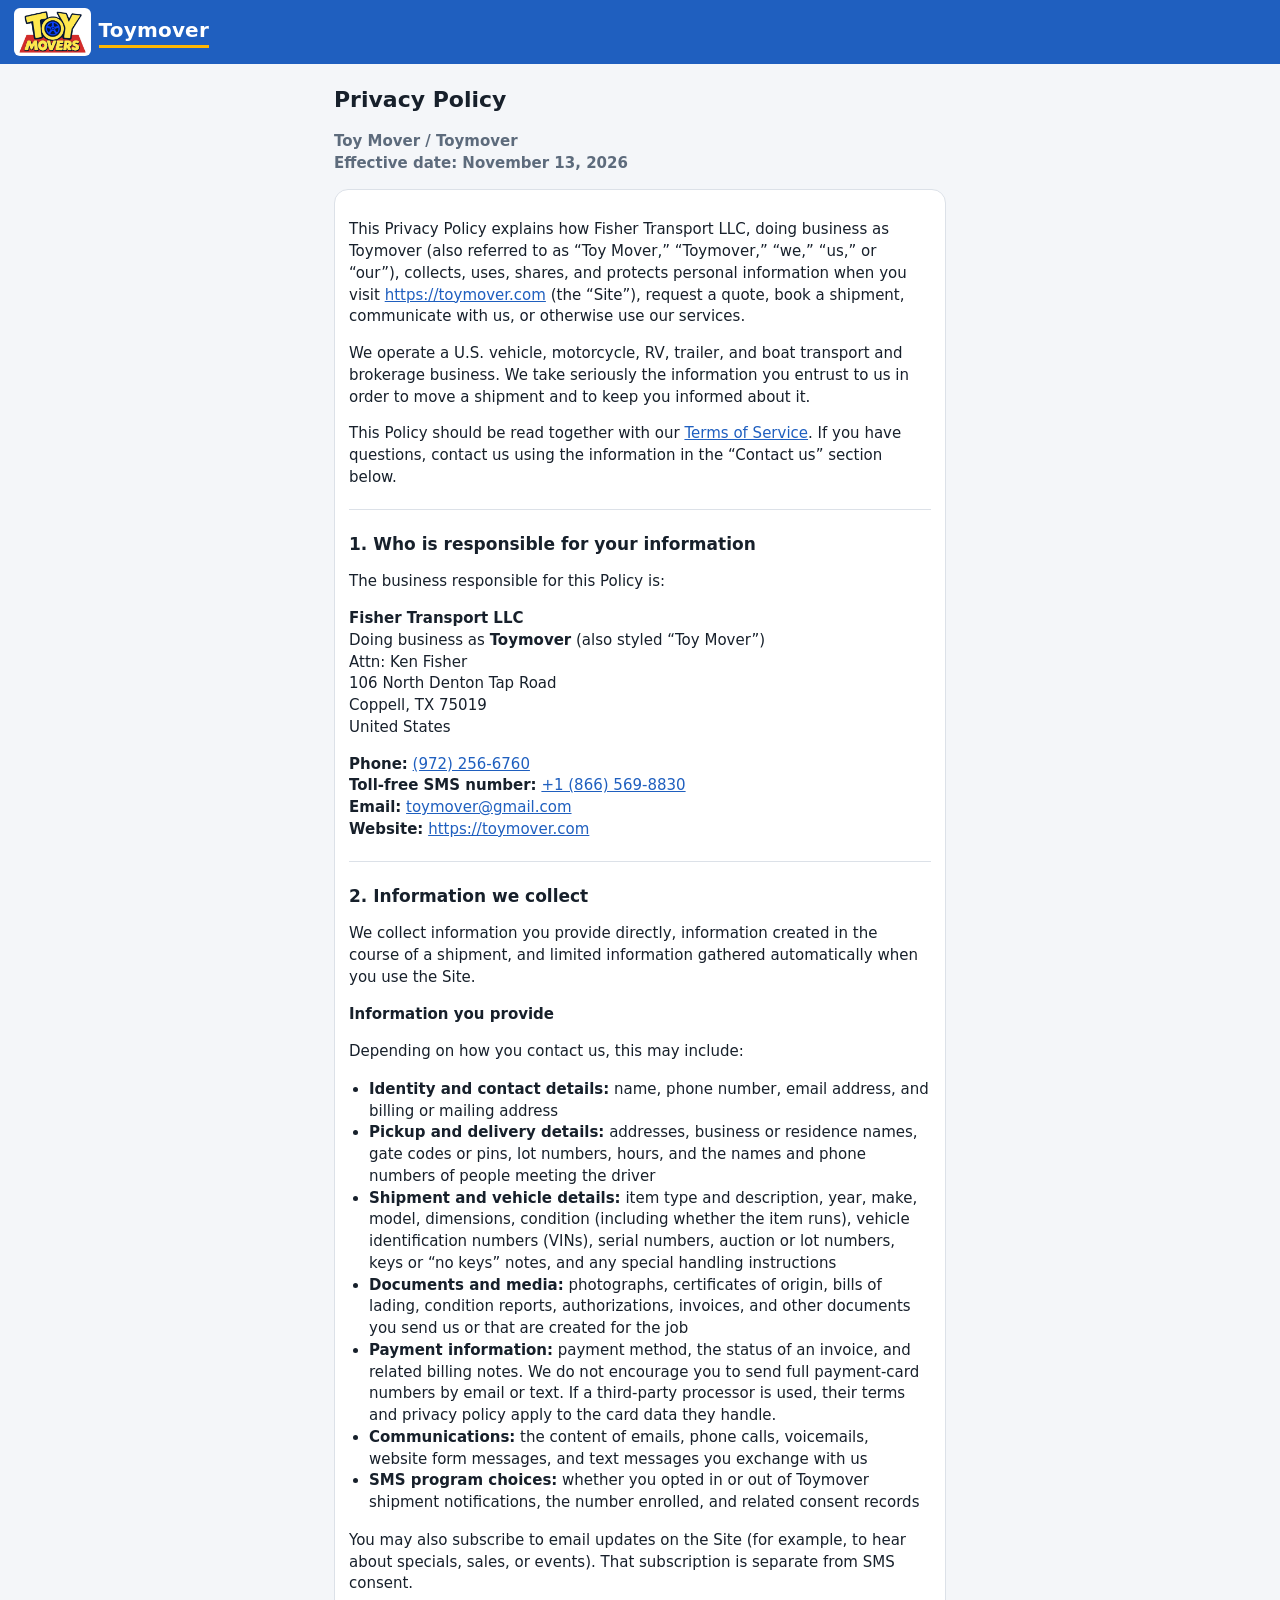
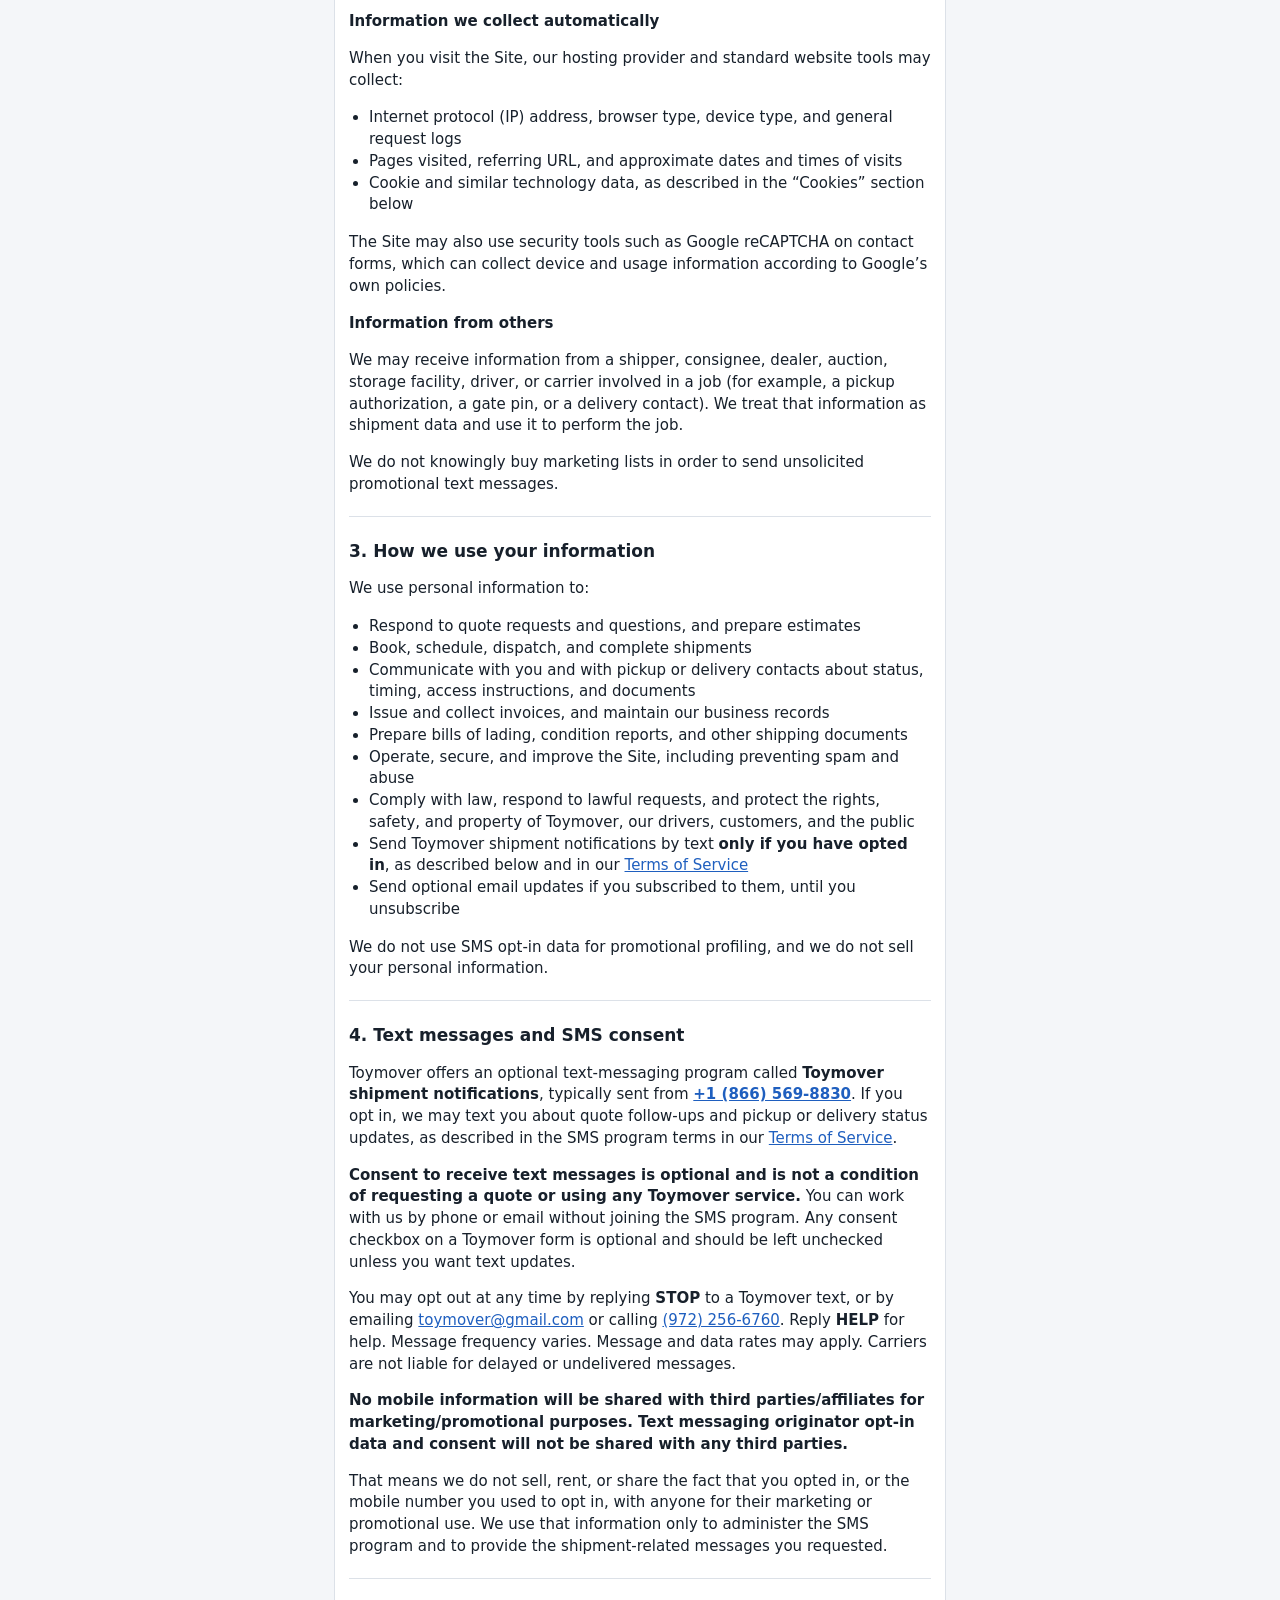
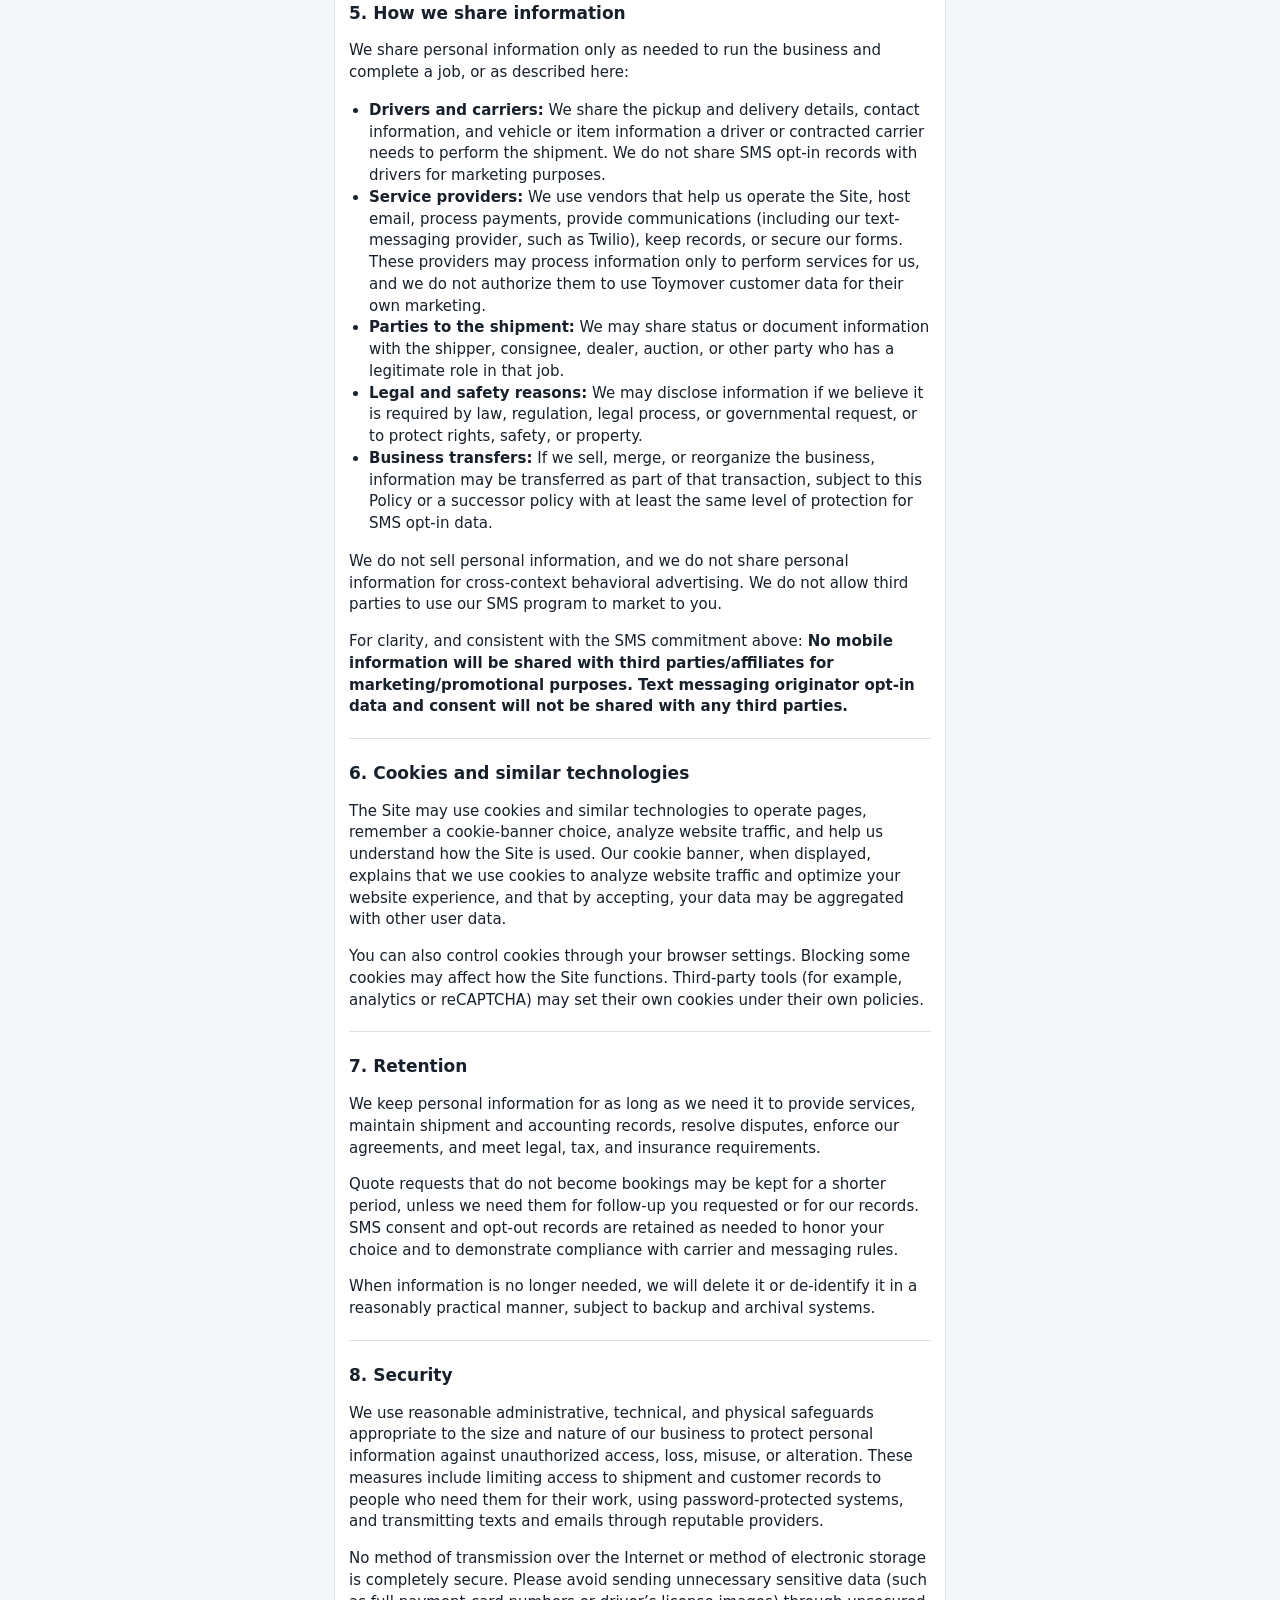
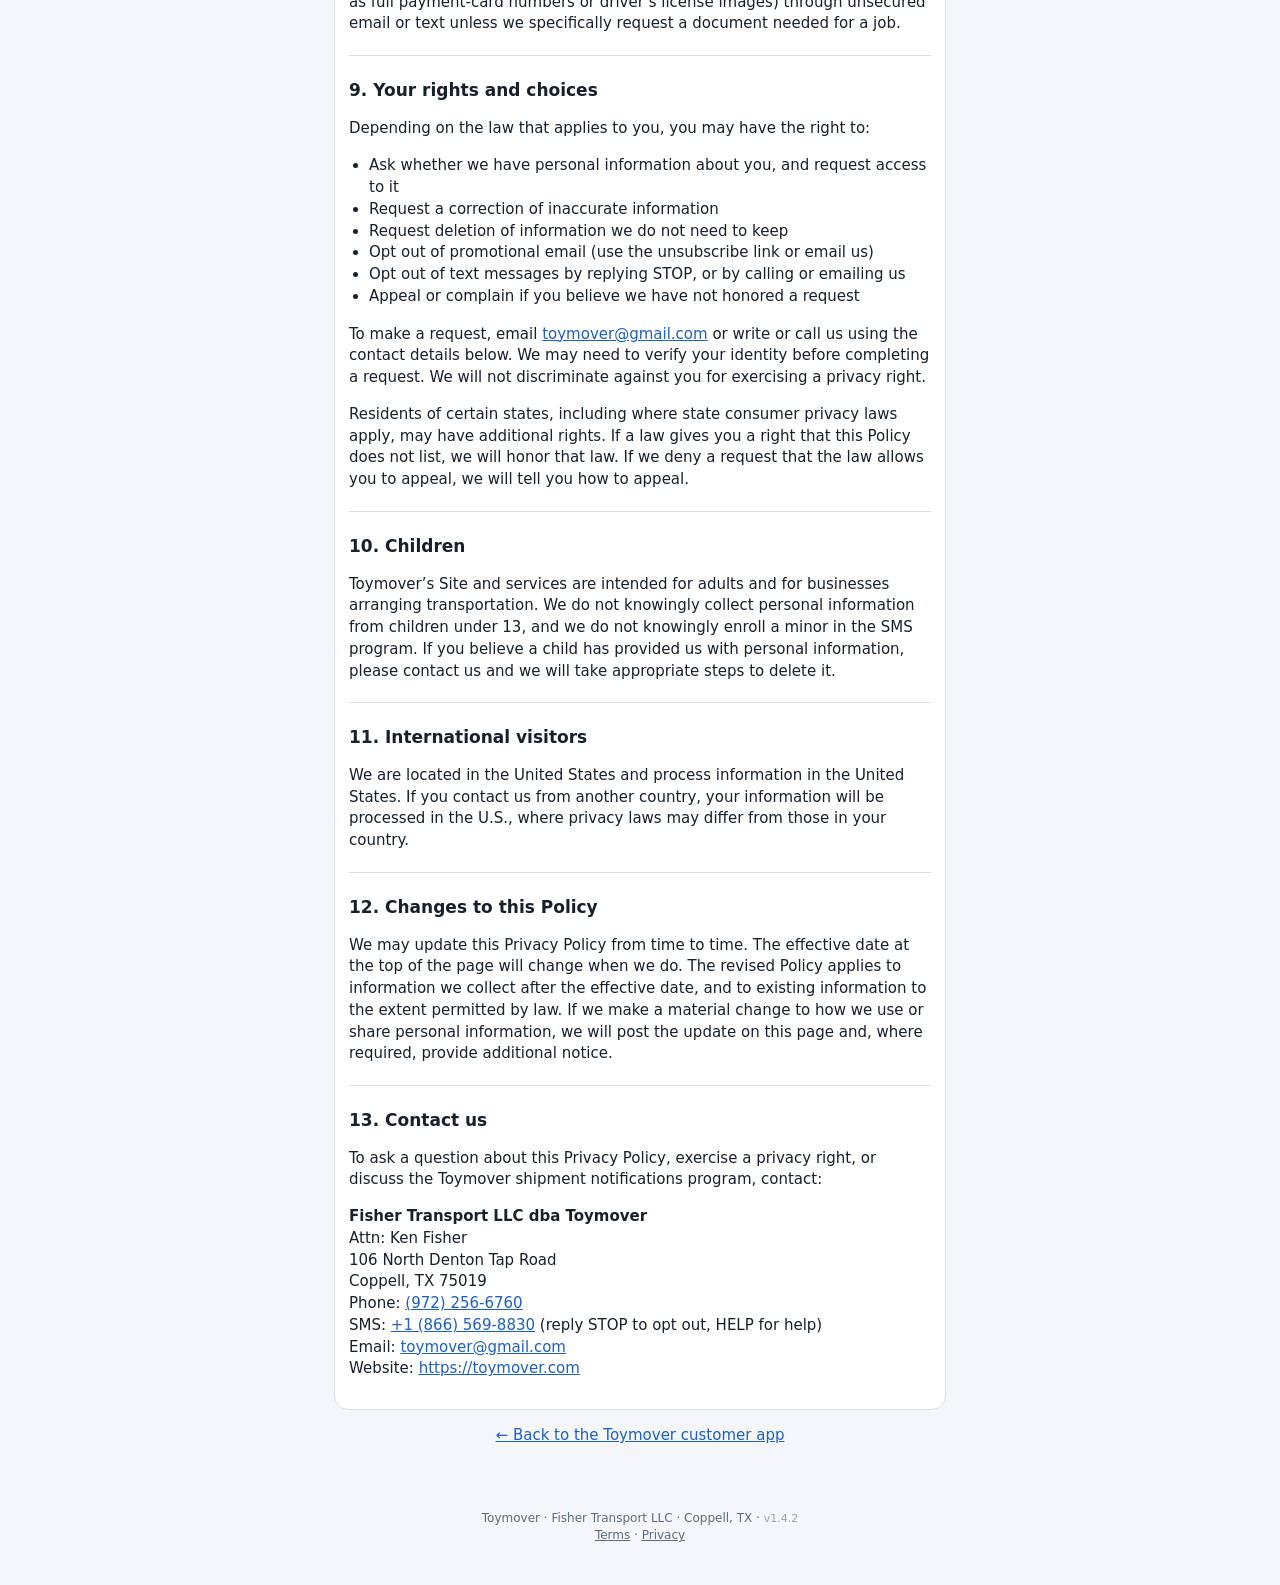
<file: privacy.html>
<!doctype html>
<html lang="en">
<head>
<meta charset="utf-8">
<meta name="viewport" content="width=device-width, initial-scale=1, viewport-fit=cover">
<meta name="robots" content="noindex, nofollow">
<meta name="theme-color" content="#1f5fbf">
<link rel="icon" type="image/png" sizes="32x32" href="favicon-32.png">
<link rel="icon" type="image/png" sizes="192x192" href="icon-192.png">
<link rel="apple-touch-icon" sizes="180x180" href="apple-touch-icon.png">
<link rel="stylesheet" href="style.css">
<title>Privacy Policy – Toymover (Fisher Transport LLC)</title>
</head>
<body class="legal-page">
<header id="top"><a class="brand" href="./" aria-label="Toymover home"><img class="hlogo" src="logo.png" alt="Toy Movers" width="500" height="321"><span class="logo">Toymover</span></a><span></span><span></span></header>
<main class="legal">
<h1>Privacy Policy</h1>
<p class="muted"><strong>Toy Mover / Toymover</strong><br>
<strong>Effective date: November 13, 2026</strong></p>

<div class="card">
<p>This Privacy Policy explains how Fisher Transport LLC, doing business as Toymover (also referred to as “Toy Mover,” “Toymover,” “we,” “us,” or “our”), collects, uses, shares, and protects personal information when you visit <a href="https://toymover.com">https://toymover.com</a> (the “Site”), request a quote, book a shipment, communicate with us, or otherwise use our services.</p>

<p>We operate a U.S. vehicle, motorcycle, RV, trailer, and boat transport and brokerage business. We take seriously the information you entrust to us in order to move a shipment and to keep you informed about it.</p>

<p>This Policy should be read together with our <a href="terms.html">Terms of Service</a>. If you have questions, contact us using the information in the “Contact us” section below.</p>

<hr>

<h2>1. Who is responsible for your information</h2>

<p>The business responsible for this Policy is:</p>

<p><strong>Fisher Transport LLC</strong><br>
Doing business as <strong>Toymover</strong> (also styled “Toy Mover”)<br>
Attn: Ken Fisher<br>
106 North Denton Tap Road<br>
Coppell, TX 75019<br>
United States</p>

<p><strong>Phone:</strong> <a href="tel:+19722566760">(972) 256-6760</a><br>
<strong>Toll-free SMS number:</strong> <a href="tel:+18665698830">+1 (866) 569-8830</a><br>
<strong>Email:</strong> <a href="mailto:toymover@gmail.com">toymover@gmail.com</a><br>
<strong>Website:</strong> <a href="https://toymover.com">https://toymover.com</a></p>

<hr>

<h2>2. Information we collect</h2>

<p>We collect information you provide directly, information created in the course of a shipment, and limited information gathered automatically when you use the Site.</p>

<h3>Information you provide</h3>

<p>Depending on how you contact us, this may include:</p>

<ul>
<li><strong>Identity and contact details:</strong> name, phone number, email address, and billing or mailing address</li>
<li><strong>Pickup and delivery details:</strong> addresses, business or residence names, gate codes or pins, lot numbers, hours, and the names and phone numbers of people meeting the driver</li>
<li><strong>Shipment and vehicle details:</strong> item type and description, year, make, model, dimensions, condition (including whether the item runs), vehicle identification numbers (VINs), serial numbers, auction or lot numbers, keys or “no keys” notes, and any special handling instructions</li>
<li><strong>Documents and media:</strong> photographs, certificates of origin, bills of lading, condition reports, authorizations, invoices, and other documents you send us or that are created for the job</li>
<li><strong>Payment information:</strong> payment method, the status of an invoice, and related billing notes. We do not encourage you to send full payment-card numbers by email or text. If a third-party processor is used, their terms and privacy policy apply to the card data they handle.</li>
<li><strong>Communications:</strong> the content of emails, phone calls, voicemails, website form messages, and text messages you exchange with us</li>
<li><strong>SMS program choices:</strong> whether you opted in or out of Toymover shipment notifications, the number enrolled, and related consent records</li>
</ul>

<p>You may also subscribe to email updates on the Site (for example, to hear about specials, sales, or events). That subscription is separate from SMS consent.</p>

<h3>Information we collect automatically</h3>

<p>When you visit the Site, our hosting provider and standard website tools may collect:</p>

<ul>
<li>Internet protocol (IP) address, browser type, device type, and general request logs</li>
<li>Pages visited, referring URL, and approximate dates and times of visits</li>
<li>Cookie and similar technology data, as described in the “Cookies” section below</li>
</ul>

<p>The Site may also use security tools such as Google reCAPTCHA on contact forms, which can collect device and usage information according to Google’s own policies.</p>

<h3>Information from others</h3>

<p>We may receive information from a shipper, consignee, dealer, auction, storage facility, driver, or carrier involved in a job (for example, a pickup authorization, a gate pin, or a delivery contact). We treat that information as shipment data and use it to perform the job.</p>

<p>We do not knowingly buy marketing lists in order to send unsolicited promotional text messages.</p>

<hr>

<h2>3. How we use your information</h2>

<p>We use personal information to:</p>

<ul>
<li>Respond to quote requests and questions, and prepare estimates</li>
<li>Book, schedule, dispatch, and complete shipments</li>
<li>Communicate with you and with pickup or delivery contacts about status, timing, access instructions, and documents</li>
<li>Issue and collect invoices, and maintain our business records</li>
<li>Prepare bills of lading, condition reports, and other shipping documents</li>
<li>Operate, secure, and improve the Site, including preventing spam and abuse</li>
<li>Comply with law, respond to lawful requests, and protect the rights, safety, and property of Toymover, our drivers, customers, and the public</li>
<li>Send Toymover shipment notifications by text <strong>only if you have opted in</strong>, as described below and in our <a href="terms.html">Terms of Service</a></li>
<li>Send optional email updates if you subscribed to them, until you unsubscribe</li>
</ul>

<p>We do not use SMS opt-in data for promotional profiling, and we do not sell your personal information.</p>

<hr>

<h2>4. Text messages and SMS consent</h2>

<p>Toymover offers an optional text-messaging program called <strong>Toymover shipment notifications</strong>, typically sent from <strong><a href="tel:+18665698830">+1 (866) 569-8830</a></strong>. If you opt in, we may text you about quote follow-ups and pickup or delivery status updates, as described in the SMS program terms in our <a href="terms.html">Terms of Service</a>.</p>

<p><strong>Consent to receive text messages is optional and is not a condition of requesting a quote or using any Toymover service.</strong> You can work with us by phone or email without joining the SMS program. Any consent checkbox on a Toymover form is optional and should be left unchecked unless you want text updates.</p>

<p>You may opt out at any time by replying <strong>STOP</strong> to a Toymover text, or by emailing <a href="mailto:toymover@gmail.com">toymover@gmail.com</a> or calling <a href="tel:+19722566760">(972) 256-6760</a>. Reply <strong>HELP</strong> for help. Message frequency varies. Message and data rates may apply. Carriers are not liable for delayed or undelivered messages.</p>

<p><strong>No mobile information will be shared with third parties/affiliates for marketing/promotional purposes. Text messaging originator opt-in data and consent will not be shared with any third parties.</strong></p>

<p>That means we do not sell, rent, or share the fact that you opted in, or the mobile number you used to opt in, with anyone for their marketing or promotional use. We use that information only to administer the SMS program and to provide the shipment-related messages you requested.</p>

<hr>

<h2>5. How we share information</h2>

<p>We share personal information only as needed to run the business and complete a job, or as described here:</p>

<ul>
<li><strong>Drivers and carriers:</strong> We share the pickup and delivery details, contact information, and vehicle or item information a driver or contracted carrier needs to perform the shipment. We do not share SMS opt-in records with drivers for marketing purposes.</li>
<li><strong>Service providers:</strong> We use vendors that help us operate the Site, host email, process payments, provide communications (including our text-messaging provider, such as Twilio), keep records, or secure our forms. These providers may process information only to perform services for us, and we do not authorize them to use Toymover customer data for their own marketing.</li>
<li><strong>Parties to the shipment:</strong> We may share status or document information with the shipper, consignee, dealer, auction, or other party who has a legitimate role in that job.</li>
<li><strong>Legal and safety reasons:</strong> We may disclose information if we believe it is required by law, regulation, legal process, or governmental request, or to protect rights, safety, or property.</li>
<li><strong>Business transfers:</strong> If we sell, merge, or reorganize the business, information may be transferred as part of that transaction, subject to this Policy or a successor policy with at least the same level of protection for SMS opt-in data.</li>
</ul>

<p>We do not sell personal information, and we do not share personal information for cross-context behavioral advertising. We do not allow third parties to use our SMS program to market to you.</p>

<p>For clarity, and consistent with the SMS commitment above: <strong>No mobile information will be shared with third parties/affiliates for marketing/promotional purposes. Text messaging originator opt-in data and consent will not be shared with any third parties.</strong></p>

<hr>

<h2>6. Cookies and similar technologies</h2>

<p>The Site may use cookies and similar technologies to operate pages, remember a cookie-banner choice, analyze website traffic, and help us understand how the Site is used. Our cookie banner, when displayed, explains that we use cookies to analyze website traffic and optimize your website experience, and that by accepting, your data may be aggregated with other user data.</p>

<p>You can also control cookies through your browser settings. Blocking some cookies may affect how the Site functions. Third-party tools (for example, analytics or reCAPTCHA) may set their own cookies under their own policies.</p>

<hr>

<h2>7. Retention</h2>

<p>We keep personal information for as long as we need it to provide services, maintain shipment and accounting records, resolve disputes, enforce our agreements, and meet legal, tax, and insurance requirements.</p>

<p>Quote requests that do not become bookings may be kept for a shorter period, unless we need them for follow-up you requested or for our records. SMS consent and opt-out records are retained as needed to honor your choice and to demonstrate compliance with carrier and messaging rules.</p>

<p>When information is no longer needed, we will delete it or de-identify it in a reasonably practical manner, subject to backup and archival systems.</p>

<hr>

<h2>8. Security</h2>

<p>We use reasonable administrative, technical, and physical safeguards appropriate to the size and nature of our business to protect personal information against unauthorized access, loss, misuse, or alteration. These measures include limiting access to shipment and customer records to people who need them for their work, using password-protected systems, and transmitting texts and emails through reputable providers.</p>

<p>No method of transmission over the Internet or method of electronic storage is completely secure. Please avoid sending unnecessary sensitive data (such as full payment-card numbers or driver’s license images) through unsecured email or text unless we specifically request a document needed for a job.</p>

<hr>

<h2>9. Your rights and choices</h2>

<p>Depending on the law that applies to you, you may have the right to:</p>

<ul>
<li>Ask whether we have personal information about you, and request access to it</li>
<li>Request a correction of inaccurate information</li>
<li>Request deletion of information we do not need to keep</li>
<li>Opt out of promotional email (use the unsubscribe link or email us)</li>
<li>Opt out of text messages by replying STOP, or by calling or emailing us</li>
<li>Appeal or complain if you believe we have not honored a request</li>
</ul>

<p>To make a request, email <a href="mailto:toymover@gmail.com">toymover@gmail.com</a> or write or call us using the contact details below. We may need to verify your identity before completing a request. We will not discriminate against you for exercising a privacy right.</p>

<p>Residents of certain states, including where state consumer privacy laws apply, may have additional rights. If a law gives you a right that this Policy does not list, we will honor that law. If we deny a request that the law allows you to appeal, we will tell you how to appeal.</p>

<hr>

<h2>10. Children</h2>

<p>Toymover’s Site and services are intended for adults and for businesses arranging transportation. We do not knowingly collect personal information from children under 13, and we do not knowingly enroll a minor in the SMS program. If you believe a child has provided us with personal information, please contact us and we will take appropriate steps to delete it.</p>

<hr>

<h2>11. International visitors</h2>

<p>We are located in the United States and process information in the United States. If you contact us from another country, your information will be processed in the U.S., where privacy laws may differ from those in your country.</p>

<hr>

<h2>12. Changes to this Policy</h2>

<p>We may update this Privacy Policy from time to time. The effective date at the top of the page will change when we do. The revised Policy applies to information we collect after the effective date, and to existing information to the extent permitted by law. If we make a material change to how we use or share personal information, we will post the update on this page and, where required, provide additional notice.</p>

<hr>

<h2>13. Contact us</h2>

<p>To ask a question about this Privacy Policy, exercise a privacy right, or discuss the Toymover shipment notifications program, contact:</p>

<p><strong>Fisher Transport LLC dba Toymover</strong><br>
Attn: Ken Fisher<br>
106 North Denton Tap Road<br>
Coppell, TX 75019<br>
Phone: <a href="tel:+19722566760">(972) 256-6760</a><br>
SMS: <a href="tel:+18665698830">+1 (866) 569-8830</a> (reply STOP to opt out, HELP for help)<br>
Email: <a href="mailto:toymover@gmail.com">toymover@gmail.com</a><br>
Website: <a href="https://toymover.com">https://toymover.com</a></p>
</div>
<p class="center"><a href="./">← Back to the Toymover customer app</a></p>
</main>
<footer>Toymover · Fisher Transport LLC · Coppell, TX · <span class="ver">v1.4.2</span><br><a href="terms.html">Terms</a> · <a href="privacy.html">Privacy</a></footer>
</body>
</html>
</file>
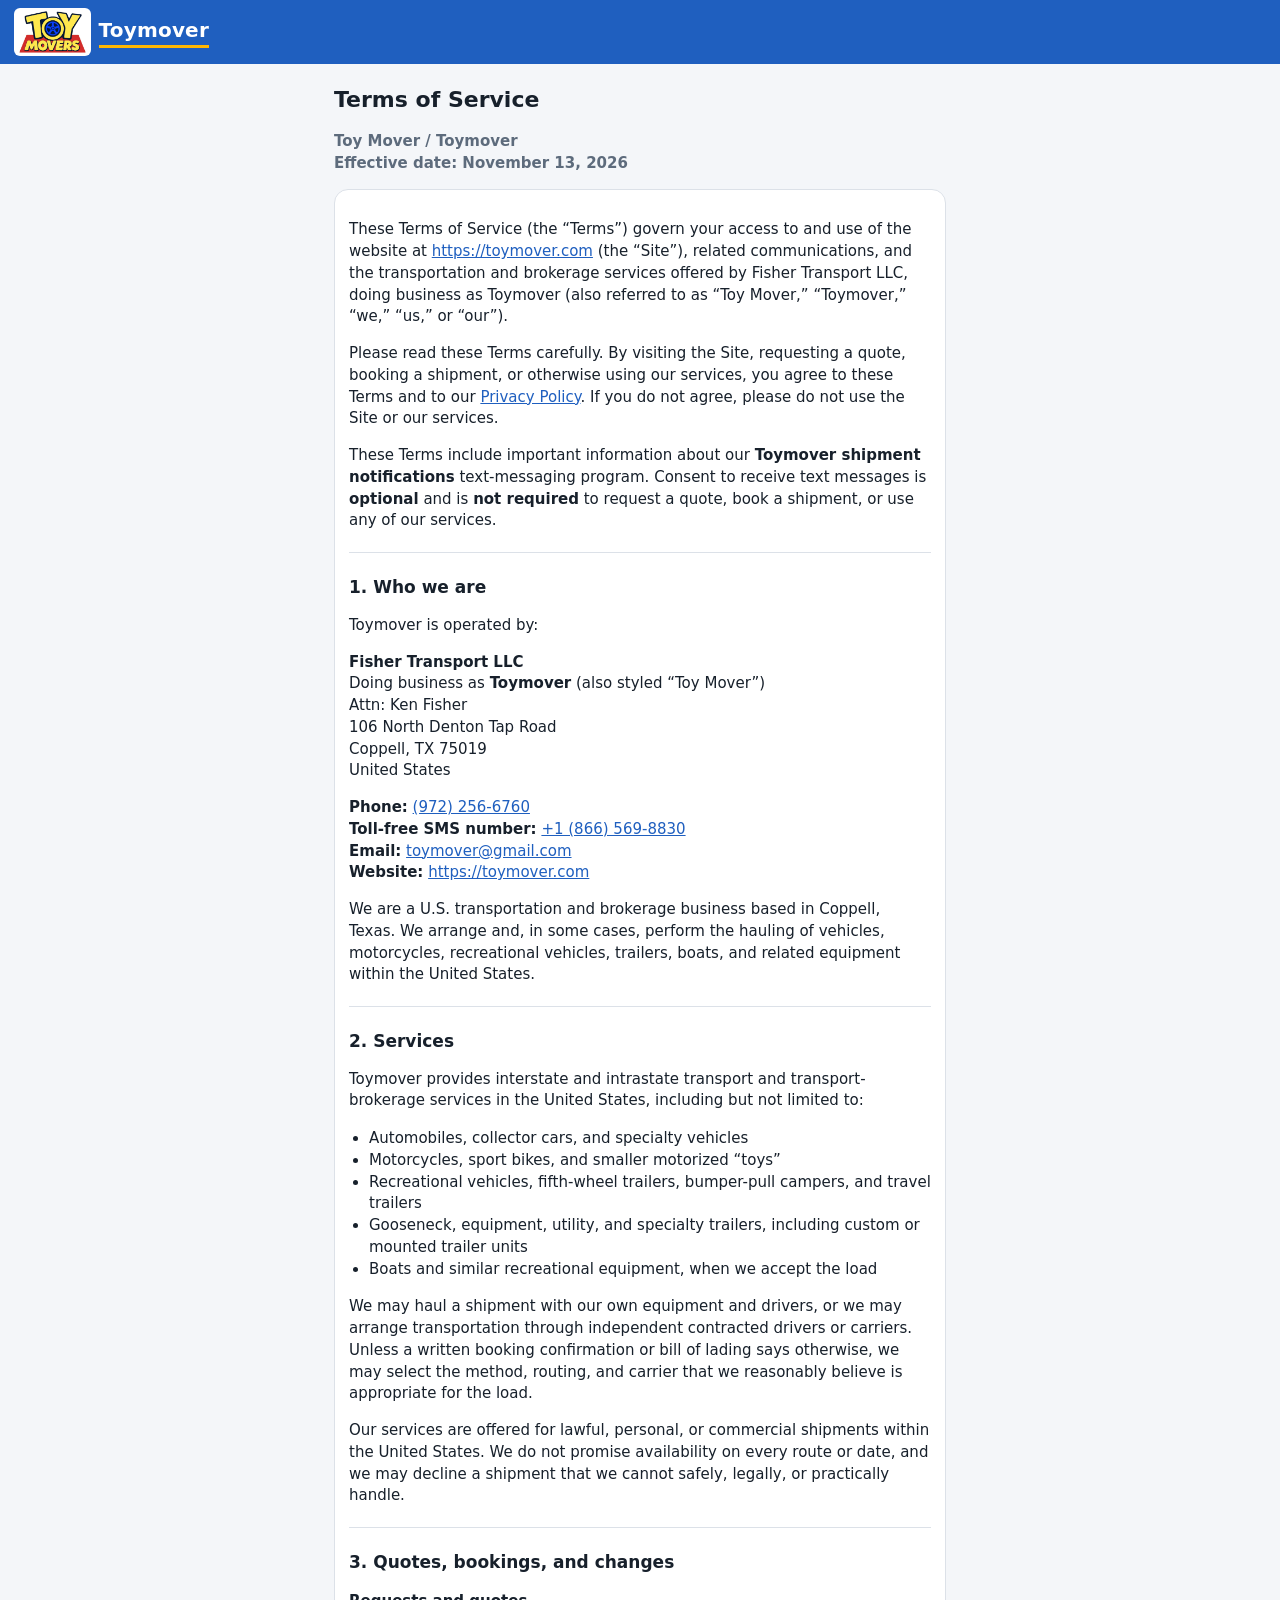
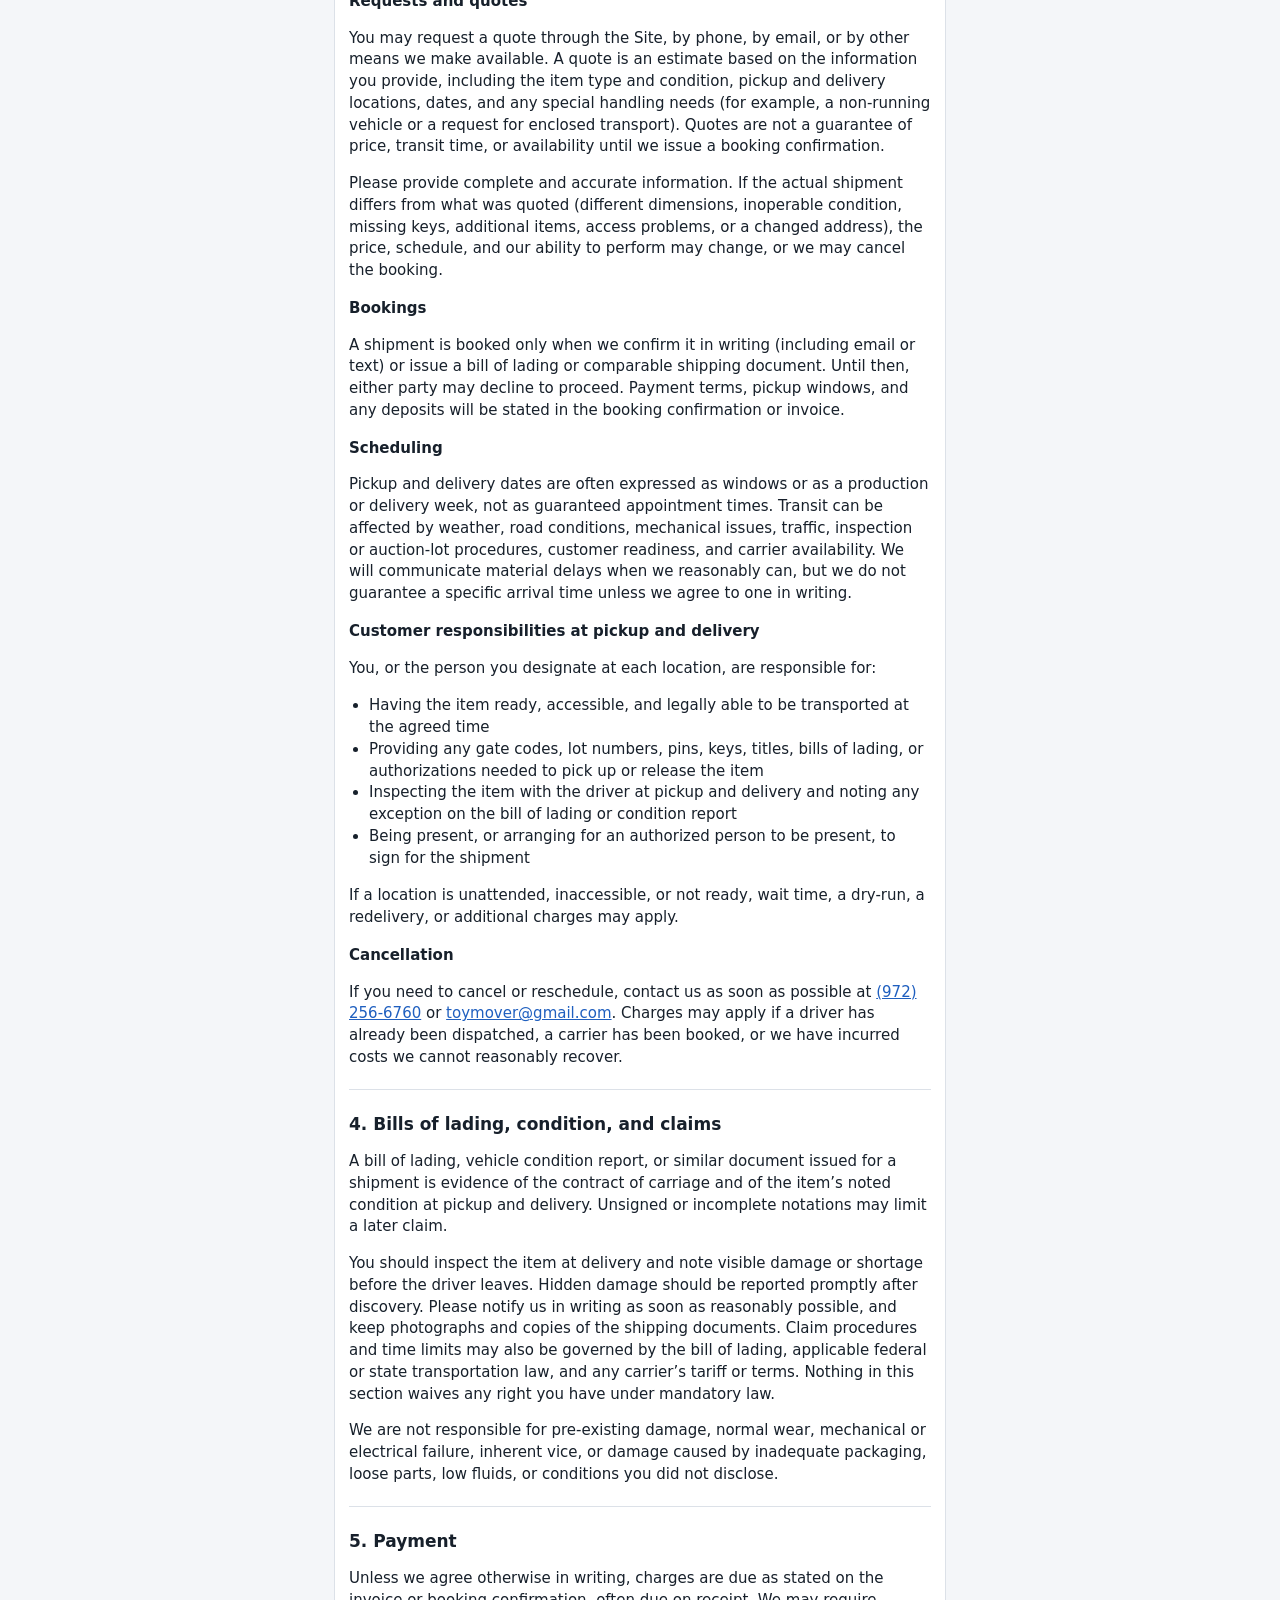
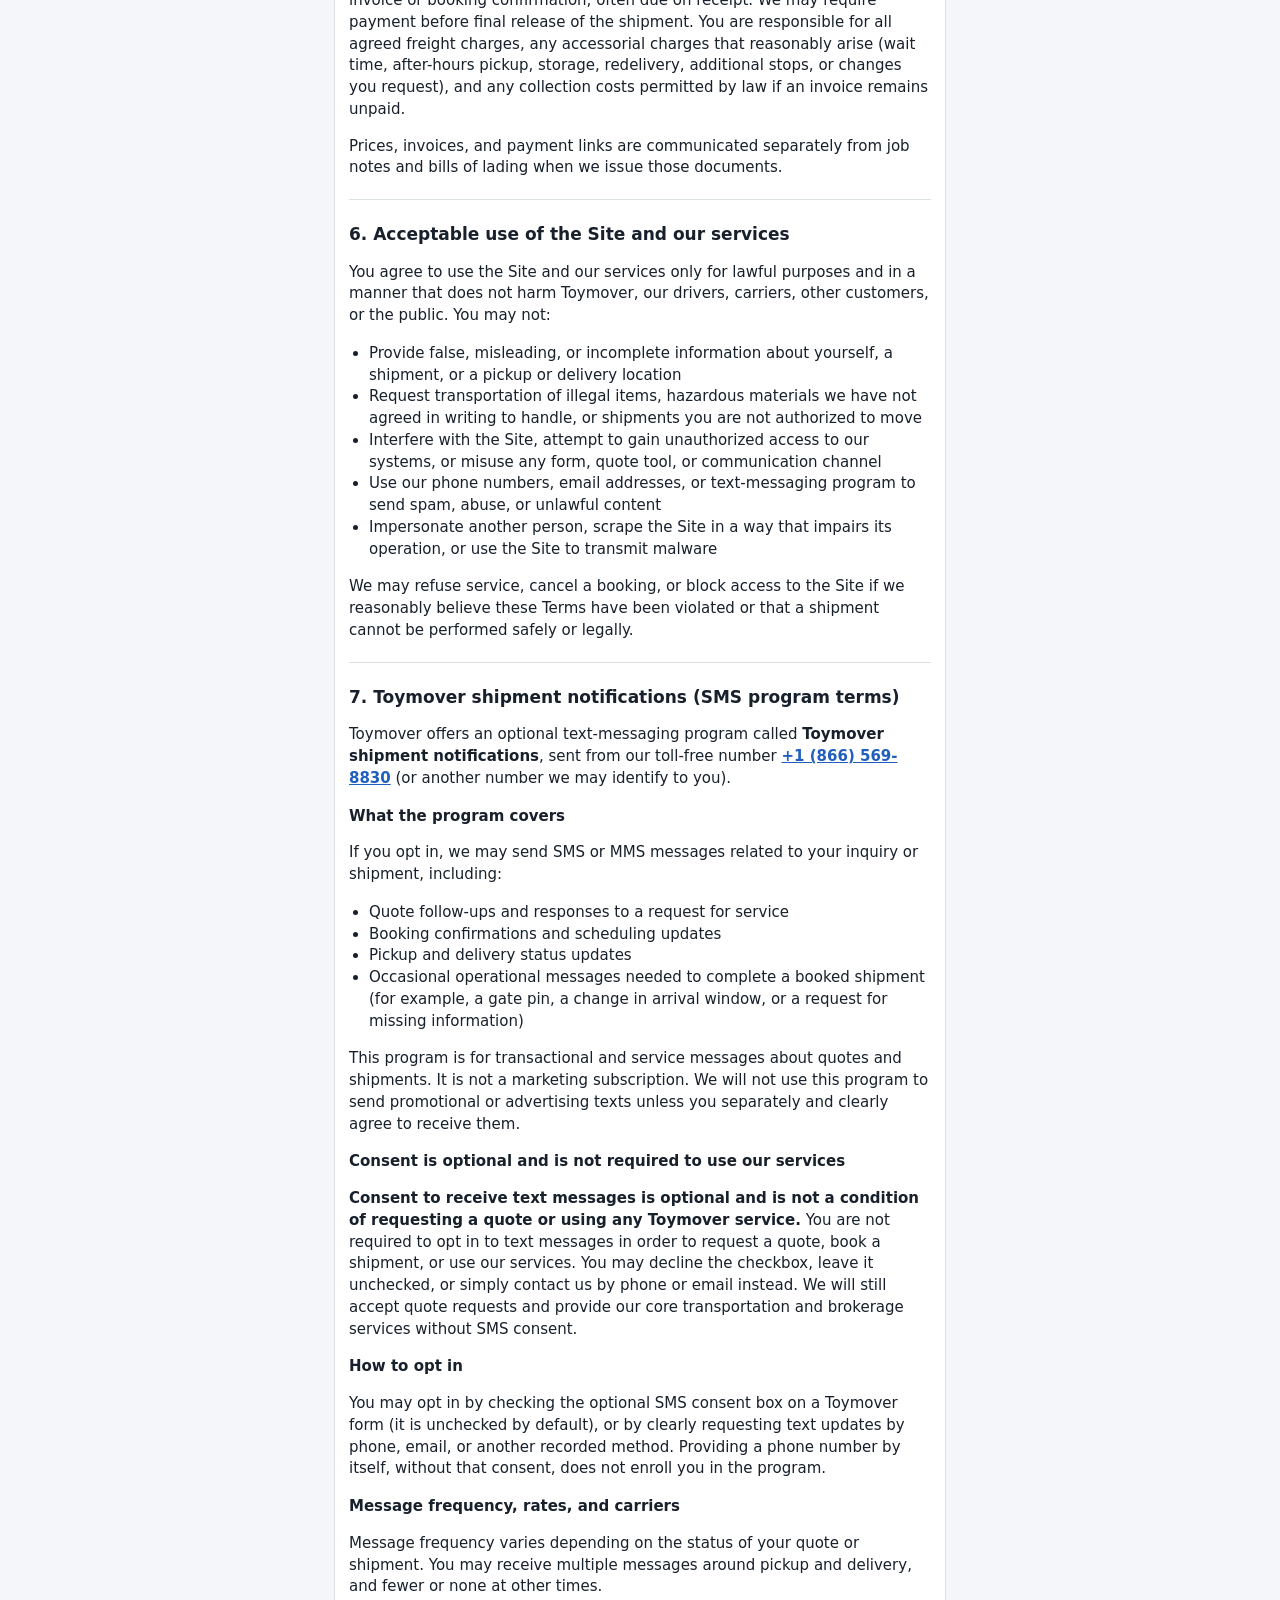
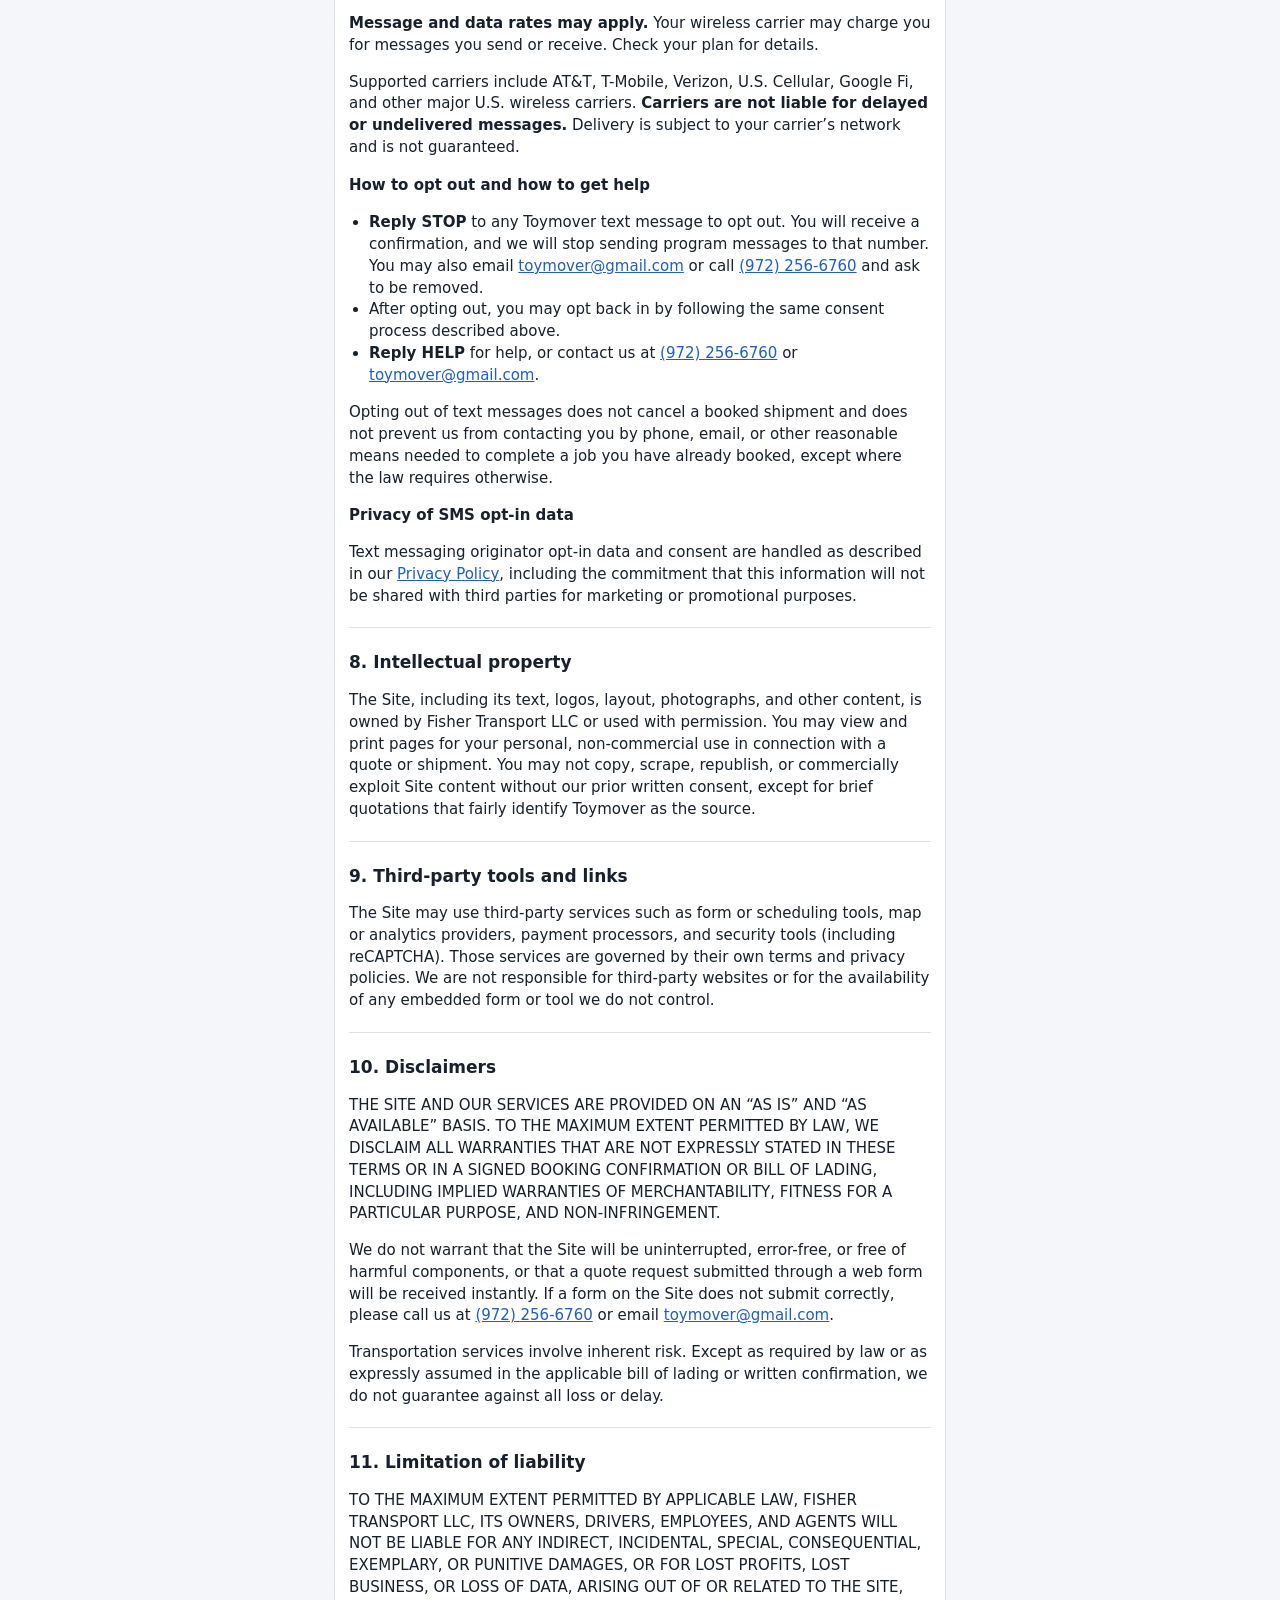
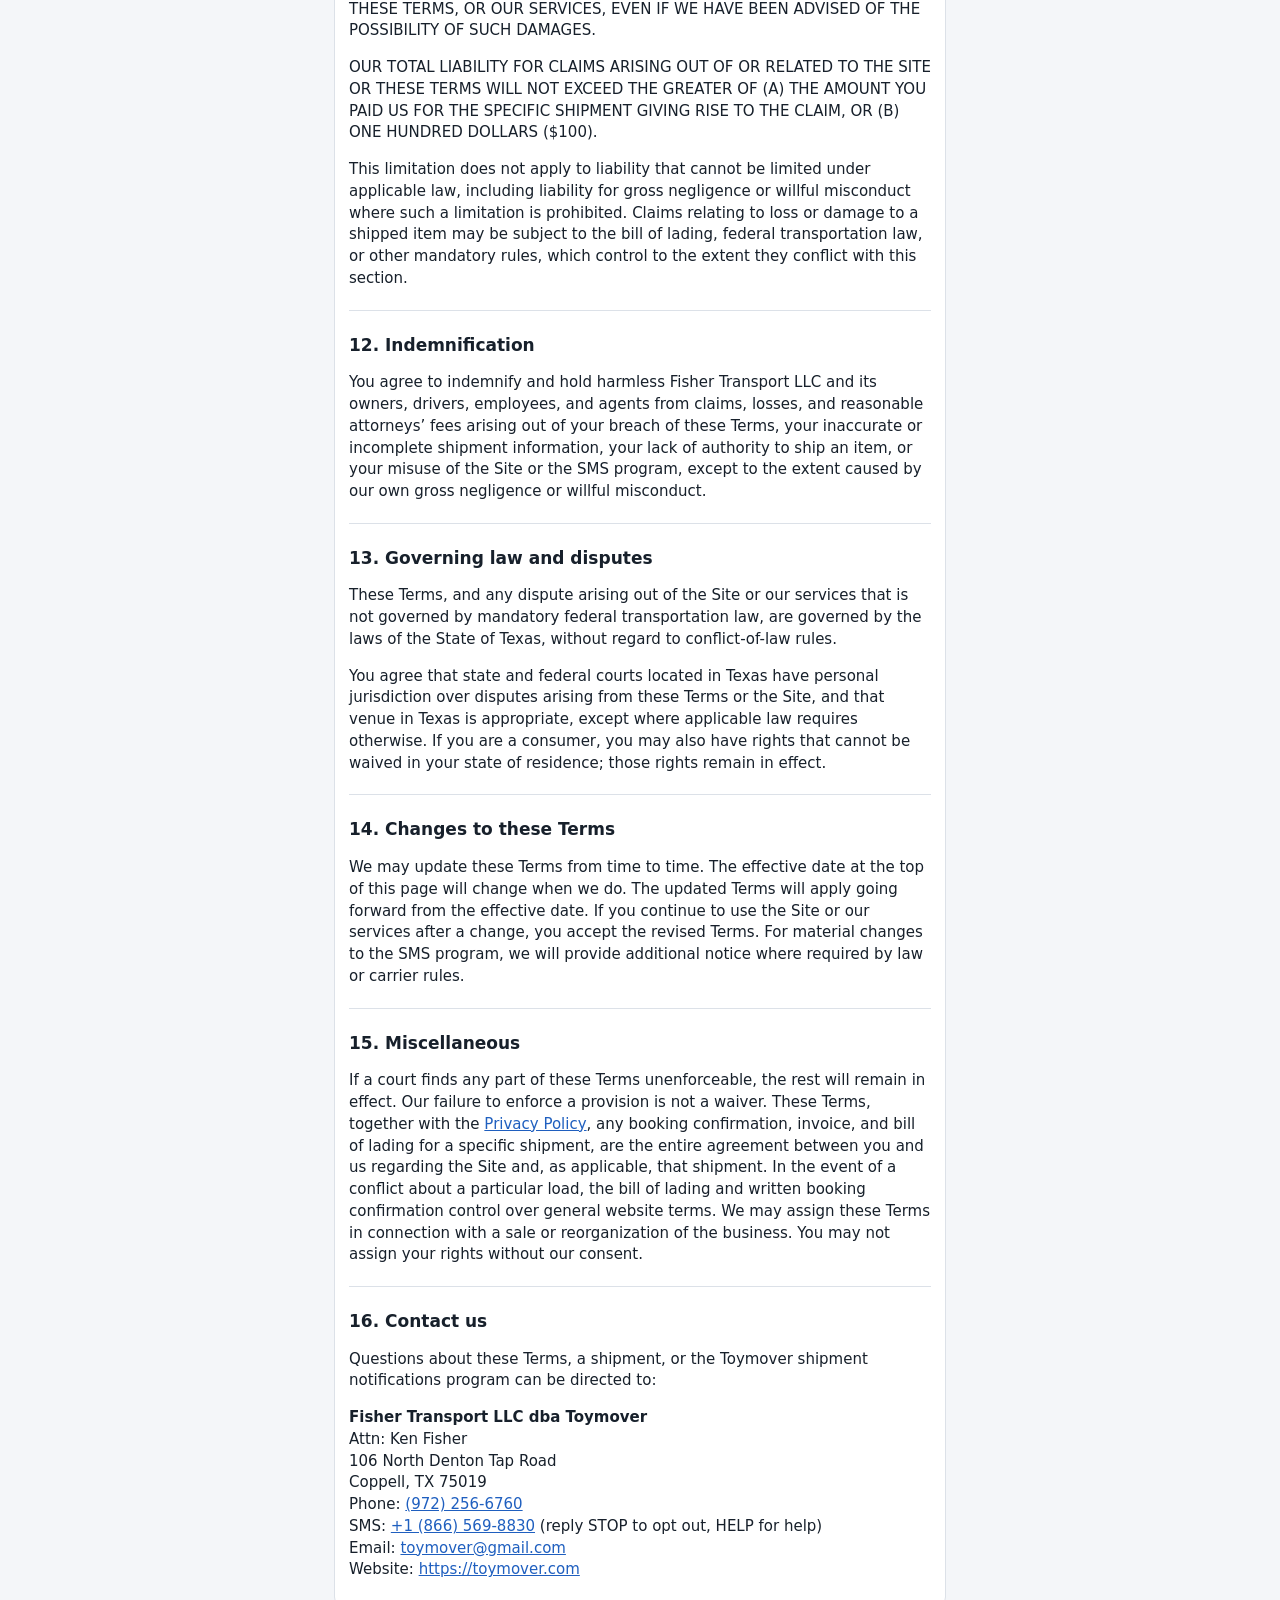
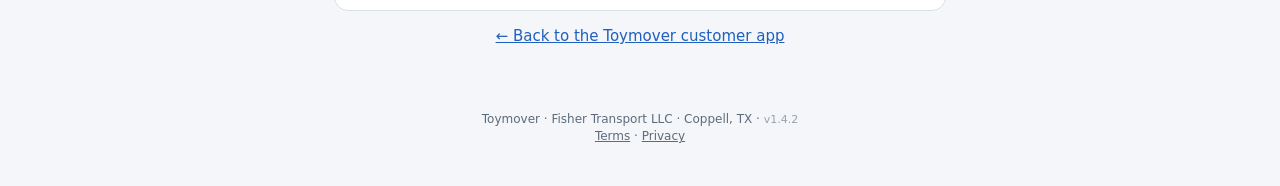
<file: terms.html>
<!doctype html>
<html lang="en">
<head>
<meta charset="utf-8">
<meta name="viewport" content="width=device-width, initial-scale=1, viewport-fit=cover">
<meta name="robots" content="noindex, nofollow">
<meta name="theme-color" content="#1f5fbf">
<link rel="icon" type="image/png" sizes="32x32" href="favicon-32.png">
<link rel="icon" type="image/png" sizes="192x192" href="icon-192.png">
<link rel="apple-touch-icon" sizes="180x180" href="apple-touch-icon.png">
<link rel="stylesheet" href="style.css">
<title>Terms of Service – Toymover (Fisher Transport LLC)</title>
</head>
<body class="legal-page">
<header id="top"><a class="brand" href="./" aria-label="Toymover home"><img class="hlogo" src="logo.png" alt="Toy Movers" width="500" height="321"><span class="logo">Toymover</span></a><span></span><span></span></header>
<main class="legal">
<h1>Terms of Service</h1>
<p class="muted"><strong>Toy Mover / Toymover</strong><br>
<strong>Effective date: November 13, 2026</strong></p>

<div class="card">
<p>These Terms of Service (the “Terms”) govern your access to and use of the website at <a href="https://toymover.com">https://toymover.com</a> (the “Site”), related communications, and the transportation and brokerage services offered by Fisher Transport LLC, doing business as Toymover (also referred to as “Toy Mover,” “Toymover,” “we,” “us,” or “our”).</p>

<p>Please read these Terms carefully. By visiting the Site, requesting a quote, booking a shipment, or otherwise using our services, you agree to these Terms and to our <a href="privacy.html">Privacy Policy</a>. If you do not agree, please do not use the Site or our services.</p>

<p>These Terms include important information about our <strong>Toymover shipment notifications</strong> text-messaging program. Consent to receive text messages is <strong>optional</strong> and is <strong>not required</strong> to request a quote, book a shipment, or use any of our services.</p>

<hr>

<h2>1. Who we are</h2>

<p>Toymover is operated by:</p>

<p><strong>Fisher Transport LLC</strong><br>
Doing business as <strong>Toymover</strong> (also styled “Toy Mover”)<br>
Attn: Ken Fisher<br>
106 North Denton Tap Road<br>
Coppell, TX 75019<br>
United States</p>

<p><strong>Phone:</strong> <a href="tel:+19722566760">(972) 256-6760</a><br>
<strong>Toll-free SMS number:</strong> <a href="tel:+18665698830">+1 (866) 569-8830</a><br>
<strong>Email:</strong> <a href="mailto:toymover@gmail.com">toymover@gmail.com</a><br>
<strong>Website:</strong> <a href="https://toymover.com">https://toymover.com</a></p>

<p>We are a U.S. transportation and brokerage business based in Coppell, Texas. We arrange and, in some cases, perform the hauling of vehicles, motorcycles, recreational vehicles, trailers, boats, and related equipment within the United States.</p>

<hr>

<h2>2. Services</h2>

<p>Toymover provides interstate and intrastate transport and transport-brokerage services in the United States, including but not limited to:</p>

<ul>
<li>Automobiles, collector cars, and specialty vehicles</li>
<li>Motorcycles, sport bikes, and smaller motorized “toys”</li>
<li>Recreational vehicles, fifth-wheel trailers, bumper-pull campers, and travel trailers</li>
<li>Gooseneck, equipment, utility, and specialty trailers, including custom or mounted trailer units</li>
<li>Boats and similar recreational equipment, when we accept the load</li>
</ul>

<p>We may haul a shipment with our own equipment and drivers, or we may arrange transportation through independent contracted drivers or carriers. Unless a written booking confirmation or bill of lading says otherwise, we may select the method, routing, and carrier that we reasonably believe is appropriate for the load.</p>

<p>Our services are offered for lawful, personal, or commercial shipments within the United States. We do not promise availability on every route or date, and we may decline a shipment that we cannot safely, legally, or practically handle.</p>

<hr>

<h2>3. Quotes, bookings, and changes</h2>

<h3>Requests and quotes</h3>

<p>You may request a quote through the Site, by phone, by email, or by other means we make available. A quote is an estimate based on the information you provide, including the item type and condition, pickup and delivery locations, dates, and any special handling needs (for example, a non-running vehicle or a request for enclosed transport). Quotes are not a guarantee of price, transit time, or availability until we issue a booking confirmation.</p>

<p>Please provide complete and accurate information. If the actual shipment differs from what was quoted (different dimensions, inoperable condition, missing keys, additional items, access problems, or a changed address), the price, schedule, and our ability to perform may change, or we may cancel the booking.</p>

<h3>Bookings</h3>

<p>A shipment is booked only when we confirm it in writing (including email or text) or issue a bill of lading or comparable shipping document. Until then, either party may decline to proceed. Payment terms, pickup windows, and any deposits will be stated in the booking confirmation or invoice.</p>

<h3>Scheduling</h3>

<p>Pickup and delivery dates are often expressed as windows or as a production or delivery week, not as guaranteed appointment times. Transit can be affected by weather, road conditions, mechanical issues, traffic, inspection or auction-lot procedures, customer readiness, and carrier availability. We will communicate material delays when we reasonably can, but we do not guarantee a specific arrival time unless we agree to one in writing.</p>

<h3>Customer responsibilities at pickup and delivery</h3>

<p>You, or the person you designate at each location, are responsible for:</p>

<ul>
<li>Having the item ready, accessible, and legally able to be transported at the agreed time</li>
<li>Providing any gate codes, lot numbers, pins, keys, titles, bills of lading, or authorizations needed to pick up or release the item</li>
<li>Inspecting the item with the driver at pickup and delivery and noting any exception on the bill of lading or condition report</li>
<li>Being present, or arranging for an authorized person to be present, to sign for the shipment</li>
</ul>

<p>If a location is unattended, inaccessible, or not ready, wait time, a dry-run, a redelivery, or additional charges may apply.</p>

<h3>Cancellation</h3>

<p>If you need to cancel or reschedule, contact us as soon as possible at <a href="tel:+19722566760">(972) 256-6760</a> or <a href="mailto:toymover@gmail.com">toymover@gmail.com</a>. Charges may apply if a driver has already been dispatched, a carrier has been booked, or we have incurred costs we cannot reasonably recover.</p>

<hr>

<h2>4. Bills of lading, condition, and claims</h2>

<p>A bill of lading, vehicle condition report, or similar document issued for a shipment is evidence of the contract of carriage and of the item’s noted condition at pickup and delivery. Unsigned or incomplete notations may limit a later claim.</p>

<p>You should inspect the item at delivery and note visible damage or shortage before the driver leaves. Hidden damage should be reported promptly after discovery. Please notify us in writing as soon as reasonably possible, and keep photographs and copies of the shipping documents. Claim procedures and time limits may also be governed by the bill of lading, applicable federal or state transportation law, and any carrier’s tariff or terms. Nothing in this section waives any right you have under mandatory law.</p>

<p>We are not responsible for pre-existing damage, normal wear, mechanical or electrical failure, inherent vice, or damage caused by inadequate packaging, loose parts, low fluids, or conditions you did not disclose.</p>

<hr>

<h2>5. Payment</h2>

<p>Unless we agree otherwise in writing, charges are due as stated on the invoice or booking confirmation, often due on receipt. We may require payment before final release of the shipment. You are responsible for all agreed freight charges, any accessorial charges that reasonably arise (wait time, after-hours pickup, storage, redelivery, additional stops, or changes you request), and any collection costs permitted by law if an invoice remains unpaid.</p>

<p>Prices, invoices, and payment links are communicated separately from job notes and bills of lading when we issue those documents.</p>

<hr>

<h2>6. Acceptable use of the Site and our services</h2>

<p>You agree to use the Site and our services only for lawful purposes and in a manner that does not harm Toymover, our drivers, carriers, other customers, or the public. You may not:</p>

<ul>
<li>Provide false, misleading, or incomplete information about yourself, a shipment, or a pickup or delivery location</li>
<li>Request transportation of illegal items, hazardous materials we have not agreed in writing to handle, or shipments you are not authorized to move</li>
<li>Interfere with the Site, attempt to gain unauthorized access to our systems, or misuse any form, quote tool, or communication channel</li>
<li>Use our phone numbers, email addresses, or text-messaging program to send spam, abuse, or unlawful content</li>
<li>Impersonate another person, scrape the Site in a way that impairs its operation, or use the Site to transmit malware</li>
</ul>

<p>We may refuse service, cancel a booking, or block access to the Site if we reasonably believe these Terms have been violated or that a shipment cannot be performed safely or legally.</p>

<hr>

<h2>7. Toymover shipment notifications (SMS program terms)</h2>

<p>Toymover offers an optional text-messaging program called <strong>Toymover shipment notifications</strong>, sent from our toll-free number <strong><a href="tel:+18665698830">+1 (866) 569-8830</a></strong> (or another number we may identify to you).</p>

<h3>What the program covers</h3>

<p>If you opt in, we may send SMS or MMS messages related to your inquiry or shipment, including:</p>

<ul>
<li>Quote follow-ups and responses to a request for service</li>
<li>Booking confirmations and scheduling updates</li>
<li>Pickup and delivery status updates</li>
<li>Occasional operational messages needed to complete a booked shipment (for example, a gate pin, a change in arrival window, or a request for missing information)</li>
</ul>

<p>This program is for transactional and service messages about quotes and shipments. It is not a marketing subscription. We will not use this program to send promotional or advertising texts unless you separately and clearly agree to receive them.</p>

<h3>Consent is optional and is not required to use our services</h3>

<p><strong>Consent to receive text messages is optional and is not a condition of requesting a quote or using any Toymover service.</strong> You are not required to opt in to text messages in order to request a quote, book a shipment, or use our services. You may decline the checkbox, leave it unchecked, or simply contact us by phone or email instead. We will still accept quote requests and provide our core transportation and brokerage services without SMS consent.</p>

<h3>How to opt in</h3>

<p>You may opt in by checking the optional SMS consent box on a Toymover form (it is unchecked by default), or by clearly requesting text updates by phone, email, or another recorded method. Providing a phone number by itself, without that consent, does not enroll you in the program.</p>

<h3>Message frequency, rates, and carriers</h3>

<p>Message frequency varies depending on the status of your quote or shipment. You may receive multiple messages around pickup and delivery, and fewer or none at other times.</p>

<p><strong>Message and data rates may apply.</strong> Your wireless carrier may charge you for messages you send or receive. Check your plan for details.</p>

<p>Supported carriers include AT&amp;T, T-Mobile, Verizon, U.S. Cellular, Google Fi, and other major U.S. wireless carriers. <strong>Carriers are not liable for delayed or undelivered messages.</strong> Delivery is subject to your carrier’s network and is not guaranteed.</p>

<h3>How to opt out and how to get help</h3>

<ul>
<li><strong>Reply STOP</strong> to any Toymover text message to opt out. You will receive a confirmation, and we will stop sending program messages to that number. You may also email <a href="mailto:toymover@gmail.com">toymover@gmail.com</a> or call <a href="tel:+19722566760">(972) 256-6760</a> and ask to be removed.</li>
<li>After opting out, you may opt back in by following the same consent process described above.</li>
<li><strong>Reply HELP</strong> for help, or contact us at <a href="tel:+19722566760">(972) 256-6760</a> or <a href="mailto:toymover@gmail.com">toymover@gmail.com</a>.</li>
</ul>

<p>Opting out of text messages does not cancel a booked shipment and does not prevent us from contacting you by phone, email, or other reasonable means needed to complete a job you have already booked, except where the law requires otherwise.</p>

<h3>Privacy of SMS opt-in data</h3>

<p>Text messaging originator opt-in data and consent are handled as described in our <a href="privacy.html">Privacy Policy</a>, including the commitment that this information will not be shared with third parties for marketing or promotional purposes.</p>

<hr>

<h2>8. Intellectual property</h2>

<p>The Site, including its text, logos, layout, photographs, and other content, is owned by Fisher Transport LLC or used with permission. You may view and print pages for your personal, non-commercial use in connection with a quote or shipment. You may not copy, scrape, republish, or commercially exploit Site content without our prior written consent, except for brief quotations that fairly identify Toymover as the source.</p>

<hr>

<h2>9. Third-party tools and links</h2>

<p>The Site may use third-party services such as form or scheduling tools, map or analytics providers, payment processors, and security tools (including reCAPTCHA). Those services are governed by their own terms and privacy policies. We are not responsible for third-party websites or for the availability of any embedded form or tool we do not control.</p>

<hr>

<h2>10. Disclaimers</h2>

<p>THE SITE AND OUR SERVICES ARE PROVIDED ON AN “AS IS” AND “AS AVAILABLE” BASIS. TO THE MAXIMUM EXTENT PERMITTED BY LAW, WE DISCLAIM ALL WARRANTIES THAT ARE NOT EXPRESSLY STATED IN THESE TERMS OR IN A SIGNED BOOKING CONFIRMATION OR BILL OF LADING, INCLUDING IMPLIED WARRANTIES OF MERCHANTABILITY, FITNESS FOR A PARTICULAR PURPOSE, AND NON-INFRINGEMENT.</p>

<p>We do not warrant that the Site will be uninterrupted, error-free, or free of harmful components, or that a quote request submitted through a web form will be received instantly. If a form on the Site does not submit correctly, please call us at <a href="tel:+19722566760">(972) 256-6760</a> or email <a href="mailto:toymover@gmail.com">toymover@gmail.com</a>.</p>

<p>Transportation services involve inherent risk. Except as required by law or as expressly assumed in the applicable bill of lading or written confirmation, we do not guarantee against all loss or delay.</p>

<hr>

<h2>11. Limitation of liability</h2>

<p>TO THE MAXIMUM EXTENT PERMITTED BY APPLICABLE LAW, FISHER TRANSPORT LLC, ITS OWNERS, DRIVERS, EMPLOYEES, AND AGENTS WILL NOT BE LIABLE FOR ANY INDIRECT, INCIDENTAL, SPECIAL, CONSEQUENTIAL, EXEMPLARY, OR PUNITIVE DAMAGES, OR FOR LOST PROFITS, LOST BUSINESS, OR LOSS OF DATA, ARISING OUT OF OR RELATED TO THE SITE, THESE TERMS, OR OUR SERVICES, EVEN IF WE HAVE BEEN ADVISED OF THE POSSIBILITY OF SUCH DAMAGES.</p>

<p>OUR TOTAL LIABILITY FOR CLAIMS ARISING OUT OF OR RELATED TO THE SITE OR THESE TERMS WILL NOT EXCEED THE GREATER OF (A) THE AMOUNT YOU PAID US FOR THE SPECIFIC SHIPMENT GIVING RISE TO THE CLAIM, OR (B) ONE HUNDRED DOLLARS ($100).</p>

<p>This limitation does not apply to liability that cannot be limited under applicable law, including liability for gross negligence or willful misconduct where such a limitation is prohibited. Claims relating to loss or damage to a shipped item may be subject to the bill of lading, federal transportation law, or other mandatory rules, which control to the extent they conflict with this section.</p>

<hr>

<h2>12. Indemnification</h2>

<p>You agree to indemnify and hold harmless Fisher Transport LLC and its owners, drivers, employees, and agents from claims, losses, and reasonable attorneys’ fees arising out of your breach of these Terms, your inaccurate or incomplete shipment information, your lack of authority to ship an item, or your misuse of the Site or the SMS program, except to the extent caused by our own gross negligence or willful misconduct.</p>

<hr>

<h2>13. Governing law and disputes</h2>

<p>These Terms, and any dispute arising out of the Site or our services that is not governed by mandatory federal transportation law, are governed by the laws of the State of Texas, without regard to conflict-of-law rules.</p>

<p>You agree that state and federal courts located in Texas have personal jurisdiction over disputes arising from these Terms or the Site, and that venue in Texas is appropriate, except where applicable law requires otherwise. If you are a consumer, you may also have rights that cannot be waived in your state of residence; those rights remain in effect.</p>

<hr>

<h2>14. Changes to these Terms</h2>

<p>We may update these Terms from time to time. The effective date at the top of this page will change when we do. The updated Terms will apply going forward from the effective date. If you continue to use the Site or our services after a change, you accept the revised Terms. For material changes to the SMS program, we will provide additional notice where required by law or carrier rules.</p>

<hr>

<h2>15. Miscellaneous</h2>

<p>If a court finds any part of these Terms unenforceable, the rest will remain in effect. Our failure to enforce a provision is not a waiver. These Terms, together with the <a href="privacy.html">Privacy Policy</a>, any booking confirmation, invoice, and bill of lading for a specific shipment, are the entire agreement between you and us regarding the Site and, as applicable, that shipment. In the event of a conflict about a particular load, the bill of lading and written booking confirmation control over general website terms. We may assign these Terms in connection with a sale or reorganization of the business. You may not assign your rights without our consent.</p>

<hr>

<h2>16. Contact us</h2>

<p>Questions about these Terms, a shipment, or the Toymover shipment notifications program can be directed to:</p>

<p><strong>Fisher Transport LLC dba Toymover</strong><br>
Attn: Ken Fisher<br>
106 North Denton Tap Road<br>
Coppell, TX 75019<br>
Phone: <a href="tel:+19722566760">(972) 256-6760</a><br>
SMS: <a href="tel:+18665698830">+1 (866) 569-8830</a> (reply STOP to opt out, HELP for help)<br>
Email: <a href="mailto:toymover@gmail.com">toymover@gmail.com</a><br>
Website: <a href="https://toymover.com">https://toymover.com</a></p>
</div>
<p class="center"><a href="./">← Back to the Toymover customer app</a></p>
</main>
<footer>Toymover · Fisher Transport LLC · Coppell, TX · <span class="ver">v1.4.2</span><br><a href="terms.html">Terms</a> · <a href="privacy.html">Privacy</a></footer>
</body>
</html>
</file>
<file: style.css>
:root{--bg:#f4f6f9;--card:#fff;--ink:#17202b;--mute:#5d6b7c;--line:#dce1e8;--accent:#1f5fbf;--accent2:#ffb703;--ok:#1d7a3a;--okbg:#e3f4e8;--warn:#9a5b00;--warnbg:#fff3dc;--err:#a32020;--errbg:#fde8e8}
*{box-sizing:border-box;-webkit-tap-highlight-color:transparent}
html,body{margin:0}
body{background:var(--bg);color:var(--ink);font:16px/1.45 system-ui,-apple-system,Segoe UI,Roboto,Helvetica,Arial,sans-serif;padding-bottom:calc(84px + env(safe-area-inset-bottom))}
header#top{position:sticky;top:0;z-index:5;background:var(--accent);color:#fff;display:grid;grid-template-columns:1fr auto 1fr;align-items:center;gap:8px;padding:calc(8px + env(safe-area-inset-top)) 14px 8px;min-height:52px}
.logo{color:#fff;text-decoration:none;font-weight:800;font-size:20px;letter-spacing:.2px;border-bottom:3px solid var(--accent2)}

.brand{overflow:hidden;display:flex;align-items:center;gap:8px;text-decoration:none;color:#fff;min-width:0;justify-self:start}
.hlogo{height:48px;width:auto;max-height:52px;flex:none;background:#fff;border-radius:6px;padding:2px 4px}
.usr{display:flex;align-items:center;justify-self:end;min-width:0}
#who{font-size:15px;font-weight:600;text-align:center;max-width:44vw;overflow:hidden;text-overflow:ellipsis;white-space:nowrap}
@media (max-width:480px){.logo{display:none}#who{font-size:14px;max-width:40vw}.hlogo{height:40px}}
#logout{font:inherit;font-size:13px;font-weight:600;color:#fff;background:rgba(255,255,255,.18);border:1px solid rgba(255,255,255,.55);border-radius:8px;padding:5px 10px;cursor:pointer}
main{max-width:640px;margin:0 auto;padding:14px 14px 24px}
h1{font-size:22px;margin:6px 0 10px}
h2{margin:20px 0 8px;color:var(--mute);text-transform:uppercase;letter-spacing:.04em;font-size:13px}
.muted{color:var(--mute)} .center{text-align:center} .small{font-size:13px}
.card{background:var(--card);border:1px solid var(--line);border-radius:14px;padding:14px;margin:10px 0}
a.card{display:block;color:inherit;text-decoration:none}
.row{display:flex;justify-content:space-between;gap:8px;align-items:flex-start}
.title{font-weight:700;font-size:16px}
.badge{display:inline-block;padding:2px 10px;border-radius:99px;font-size:12.5px;background:#eceff3;white-space:nowrap}
.badge.s-quoted,.badge.s-accepted,.badge.s-scheduled,.badge.s-in-transit{background:#e8f1ff;color:var(--accent)}
.badge.s-delivered{background:var(--okbg);color:var(--ok)}
.badge.s-missing-information{background:var(--warnbg);color:var(--warn)}
.badge.s-cancelled{background:var(--errbg);color:var(--err)}
label{display:block;font-weight:600;font-size:14px;margin:12px 0 4px}
input,select,textarea{width:100%;font:inherit;padding:11px 12px;border:1px solid var(--line);border-radius:10px;background:#fff;color:var(--ink)}
textarea{min-height:90px;resize:vertical}
.two{display:grid;grid-template-columns:1fr 1fr;gap:10px}
.btn{display:flex;align-items:center;justify-content:center;gap:6px;min-height:46px;padding:0 16px;border-radius:10px;border:1px solid var(--accent);background:#fff;color:var(--accent);font:inherit;font-weight:600;cursor:pointer;width:100%;margin-top:12px;text-decoration:none}
.btn.primary{background:var(--accent);color:#fff}
.btn.danger{border-color:var(--err);color:var(--err)}
.btn[disabled]{opacity:.55}
.link{background:none;border:0;color:var(--accent);font:inherit;text-decoration:underline;cursor:pointer;padding:6px 0}
.seg{display:flex;gap:8px}.seg label{flex:1;margin:0;font-weight:600}
.seg input{display:none}
.seg span{display:block;text-align:center;padding:11px;border:1px solid var(--line);border-radius:10px;background:#fff;cursor:pointer}
.seg input:checked+span{border-color:var(--accent);background:#e8f1ff;color:var(--accent)}
.msg{padding:10px 12px;border-radius:10px;margin:10px 0;font-size:14.5px}
.msg.err{background:var(--errbg);color:var(--err)} .msg.ok{background:var(--okbg);color:var(--ok)} .msg.warn{background:var(--warnbg);color:var(--warn)}
.quote{text-align:center;padding:16px}
.quote .amt{font-size:34px;font-weight:800;color:var(--ok)}
.kv{margin:8px 0}.kv .k{font-size:12px;color:var(--mute);text-transform:uppercase;letter-spacing:.04em}.kv .v{white-space:pre-wrap;word-break:break-word}
.thumbs{display:flex;flex-wrap:wrap;gap:8px;margin-top:8px}
.thumbs img,.thumbs .ph{height:84px;width:84px;object-fit:cover;border-radius:8px;border:1px solid var(--line);background:#eceff3}
.thumbs .x{position:relative}
nav#tabs{position:fixed;left:0;right:0;bottom:0;display:flex;background:#fff;border-top:1px solid var(--line);padding-bottom:env(safe-area-inset-bottom);z-index:5}
nav#tabs a{flex:1;text-align:center;padding:14px 4px;text-decoration:none;color:var(--mute);font-weight:600}
nav#tabs a.on{color:var(--accent);box-shadow:inset 0 3px 0 var(--accent)}
footer{text-align:center;color:var(--mute);font-size:12px;padding:0 0 100px}
#toast{position:fixed;left:50%;bottom:90px;transform:translateX(-50%);background:#17202b;color:#fff;padding:10px 16px;border-radius:10px;z-index:9;max-width:90vw}

.bubble{max-width:88%;padding:8px 11px;border-radius:12px;margin:6px 0;white-space:pre-wrap;word-break:break-word;font-size:15px}
.bubble .who{font-size:11.5px;color:var(--mute);margin-bottom:2px}
.bubble.mine{background:#e8f1ff;margin-left:auto}
.bubble.theirs{background:#eef0f3;margin-right:auto}
label.sub{font-weight:500;font-size:12.5px;color:var(--mute);margin:2px 0}
.ver{opacity:.6;font-size:11px}
.cs{display:grid;grid-template-columns:1fr 96px;gap:10px}

footer a{color:var(--mute)}
.card a{color:var(--accent)}
.legal p,.legal li{font-size:15px}
.legal ul{padding-left:20px}
.legal h2{margin-top:22px;text-transform:none;letter-spacing:0;font-size:17px;color:var(--ink)}
.legal h3{margin:16px 0 6px;text-transform:none;letter-spacing:0;font-size:15px;color:var(--ink)}
.legal .card h2:first-child{margin-top:0}
.legal a{color:var(--accent)}
.legal hr{border:0;border-top:1px solid var(--line);margin:20px 0}
body.legal-page{padding-bottom:0}
body.legal-page footer{padding:24px 14px 40px}
</file>
